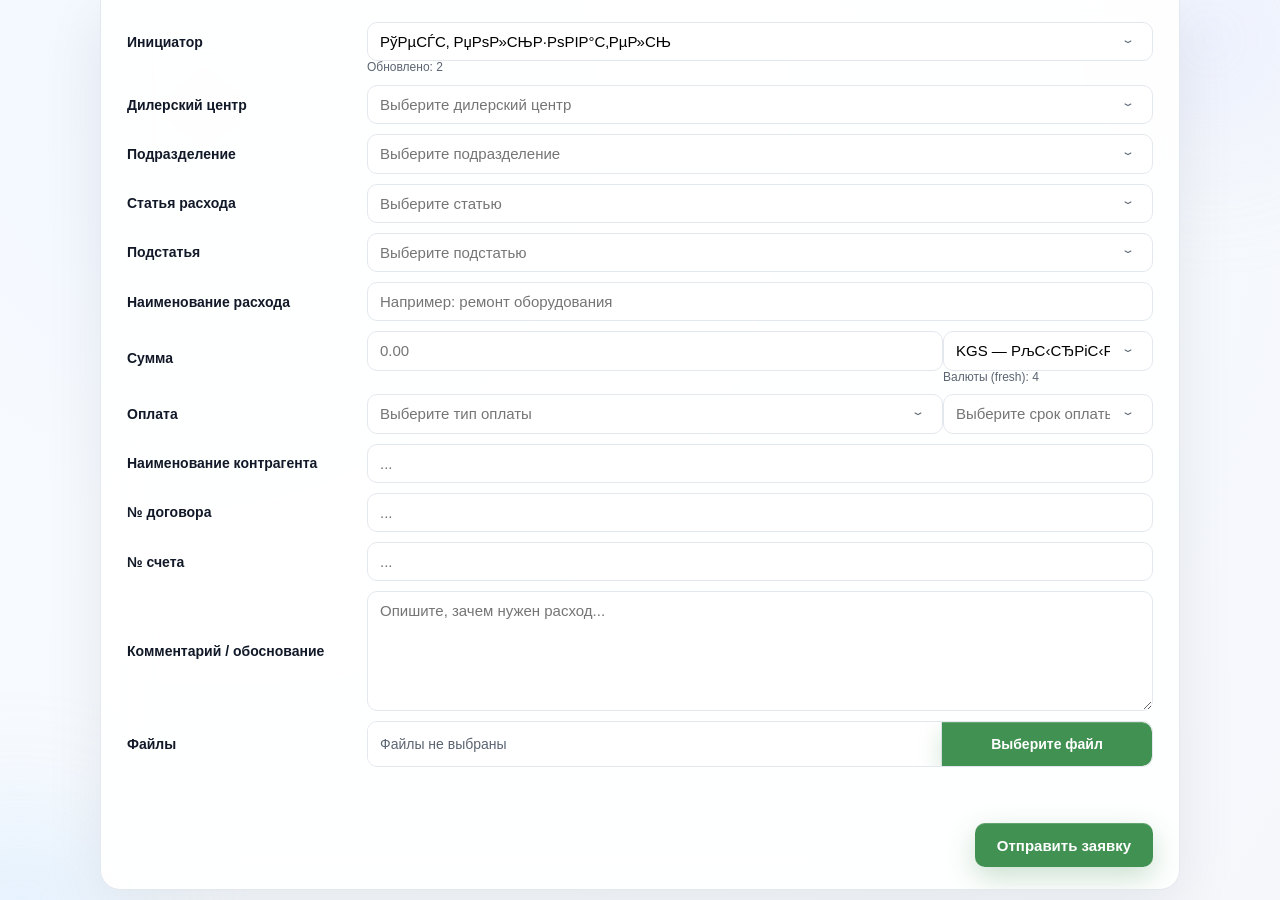
<file: index.html>
<!DOCTYPE html>
<html lang="ru">
  <head>
    <meta charset="UTF-8" />
    <meta name="viewport" content="width=device-width, initial-scale=1.0" />

    <title>Заявка на расход</title>

    <link rel="stylesheet" href="./css/normalize.css" />
    <link rel="stylesheet" href="./css/styles.css" />

    <!-- Bitrix24 JS SDK -->
    <script src="https://api.bitrix24.com/api/v1/"></script>
  </head>

  <body>
    <div class="halo halo-top"></div>
    <div class="halo halo-bottom"></div>

    <main class="container">
      <form id="expenseForm" class="form">
        <div class="field">
          <label class="label" for="initiator">Инициатор</label>
          <select id="initiator" name="initiatorId" class="control" required>
            <option value="">Выберите инициатора</option>
          </select>
          <div class="hint" id="initiatorHint"></div>
        </div>

        <div class="field">
          <label class="label" for="dealerCenter">Дилерский центр</label>
          <select id="dealerCenter" name="dealerCenterId" class="control">
            <option value="">Выберите дилерский центр</option>
          </select>
          <div id="dealerCenterHint" class="hint"></div>
        </div>

        <div class="field">
          <label class="label" for="expenseDepartment">Подразделение</label>
          <select
            id="expenseDepartment"
            name="expenseDepartmentId"
            class="control"
            data-depends-on="dealerCenter"
          >
            <option value="">Выберите подразделение</option>
          </select>
          <div id="expenseDepartmentHint" class="hint"></div>
        </div>

        <div class="field">
          <label class="label" for="expenseCategory">Статья расхода</label>
          <select id="expenseCategory" name="expenseCategoryId" class="control">
            <option value="">Выберите статью</option>
          </select>
          <div id="expenseCategoryHint" class="hint"></div>
        </div>

        <div class="field">
          <label class="label" for="expenseSubcategory">Подстатья</label>
          <select
            id="expenseSubcategory"
            name="expenseSubcategoryId"
            class="control"
            data-depends-on="expenseCategory"
          >
            <option value="">Выберите подстатью</option>
          </select>
          <div id="expenseSubcategoryHint" class="hint"></div>
        </div>

        <div class="field">
          <label class="label" for="title">Наименование расхода</label>
          <input
            id="title"
            name="title"
            class="control"
            type="text"
            placeholder="Например: ремонт оборудования"
            required
          />
        </div>

        <div class="field">
          <label class="label">Сумма</label>
          <div class="row2">
            <input
              id="amount"
              name="amount"
              class="control"
              type="number"
              step="0.01"
              min="0"
              placeholder="0.00"
              required
            />
            <select id="currency" name="currency" class="control" required>
              <option value="">Выберите валюту</option>
            </select>
            <div id="currencyHint" class="hint"></div>
          </div>
        </div>

        <div class="field">
          <label class="label">Оплата</label>
          <div class="row2">
            <select
              id="paymentType"
              name="paymentType"
              class="control"
              required
            >
              <option value="">Выберите тип оплаты</option>
              <option value="Безналичный расчет (по счету)">
                Безналичный расчет (по счету)
              </option>
              <option value="Наличный расчет">Наличный расчет</option>
              <option value="Без оплаты / бартер">Без оплаты / бартер</option>
            </select>

            <select
              id="paymentTiming"
              name="paymentTiming"
              class="control"
              required
            >
              <option value="">Выберите срок оплаты</option>
              <option value="Предоплата">Предоплата</option>
              <option value="Постоплата">Постоплата</option>
            </select>
          </div>
        </div>

        <div class="field">
          <label class="label" for="contractor">Наименование контрагента</label>
          <input
            id="contractor"
            name="contractor"
            class="control"
            type="text"
            placeholder="..."
          />
        </div>

        <div class="field">
          <label class="label" for="contractNo">№ договора</label>
          <input
            id="contractNo"
            name="contractNo"
            class="control"
            type="text"
            placeholder="..."
          />
        </div>

        <div class="field">
          <label class="label" for="invoiceNo">№ счета</label>
          <input
            id="invoiceNo"
            name="invoiceNo"
            class="control"
            type="text"
            placeholder="..."
          />
        </div>

        <div class="field">
          <label class="label" for="needText">Комментарий / обоснование</label>
          <textarea
            id="needText"
            name="needText"
            class="control"
            rows="4"
            placeholder="Опишите, зачем нужен расход..."
          ></textarea>
        </div>

        <div class="field">
          <label class="label" for="files">Файлы</label>
          <label class="input-file">
            <span class="input-file-text" data-placeholder="Файлы не выбраны"
              >Файлы не выбраны</span
            >
            <input id="files" name="files" type="file" multiple />
            <span class="input-file-btn">Выберите файл</span>
          </label>
        </div>
        <pre class="debug" id="debug"></pre>

        <div class="actions">
          <button class="btn" type="submit">Отправить заявку</button>
        </div>
      </form>
    </main>

    <script src="./js/main.js"></script>
  </body>
</html>
</file>
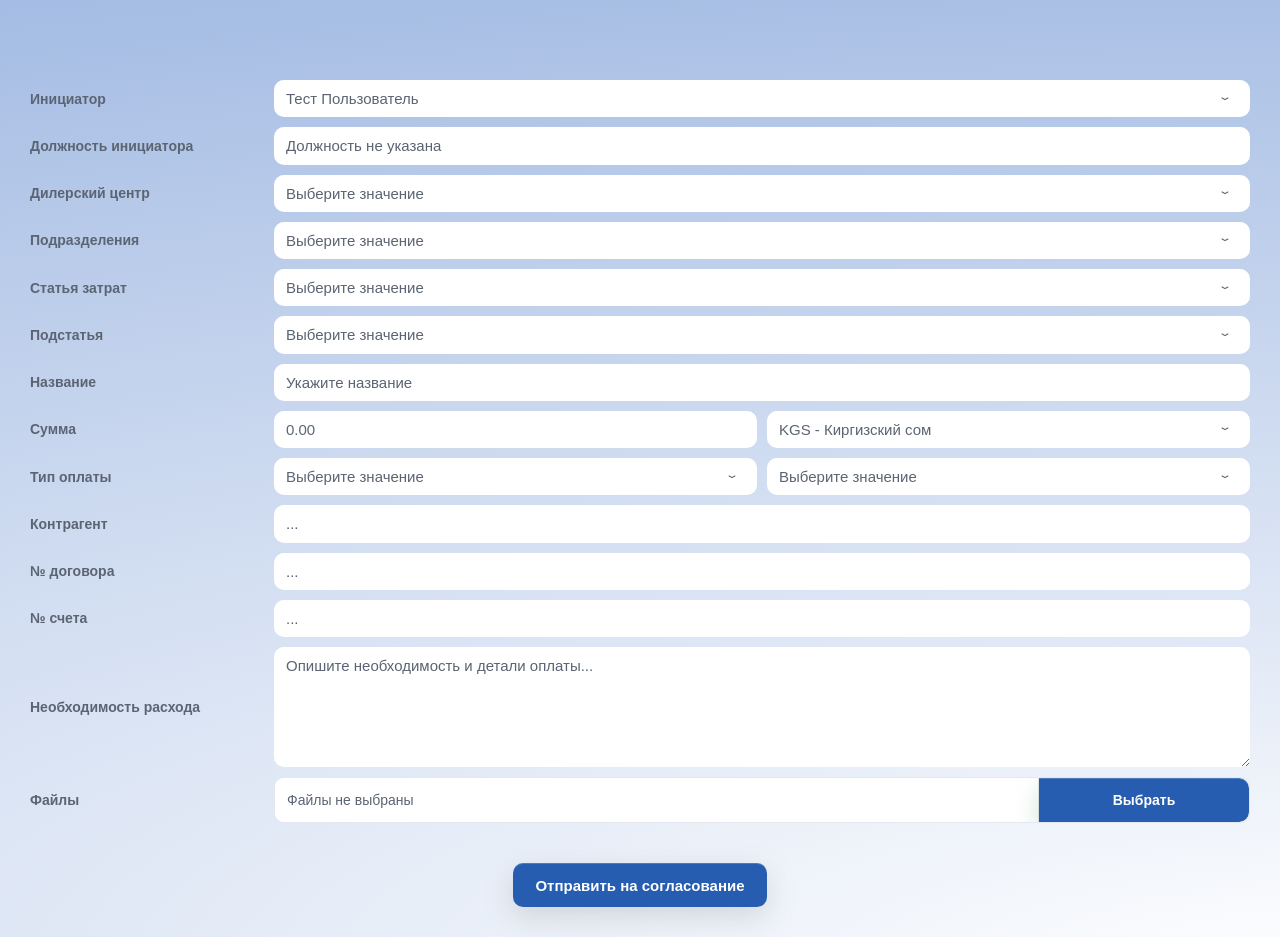
<file: Корзина/index.html>
<!doctype html>
<html lang="ru">
  <head>
    <meta charset="UTF-8" />
    <meta name="viewport" content="width=device-width, initial-scale=1.0" />
    <title>Форма заявки на оплату</title>
    <link rel="stylesheet" href="./css/normalize.css" />
    <link rel="stylesheet" href="./css/styles.css" />
    <script src="https://api.bitrix24.com/api/v1/"></script>
  </head>

  <body>
    <main class="container">
      <div class="layout">
        <form id="expenseForm" class="form" autocomplete="off">
          <!-- Инициатор -->
          <div class="field">
            <label class="label" for="initiator">Инициатор</label>
            <select
              id="initiator"
              name="initiatorId"
              class="control"
              required
              autocomplete="off"
            ></select>
            <div class="hint is-hidden" id="initiatorHint"></div>
          </div>

          <!-- Должность инициатора -->
          <div class="field">
            <label class="label" for="initiatorPosition"
              >Должность инициатора</label
            >
            <input
              id="initiatorPosition"
              name="initiatorPosition"
              class="control"
              type="text"
              placeholder="Должность не указана"
              readonly
              autocomplete="off"
            />
          </div>

          <!-- Дилерский центр -->
          <div class="field">
            <label class="label" for="dealerCenter">Дилерский центр</label>
            <select
              id="dealerCenter"
              name="dealerCenterId"
              class="control"
              autocomplete="off"
            ></select>
            <div id="dealerCenterHint" class="hint is-hidden"></div>
          </div>

          <!-- Подразделения -->
          <div class="field">
            <label class="label" for="expenseDepartment">Подразделения</label>
            <select
              id="expenseDepartment"
              name="expenseDepartmentId"
              class="control"
              data-depends-on="dealerCenter"
              autocomplete="off"
            ></select>
            <div id="expenseDepartmentHint" class="hint is-hidden"></div>
          </div>

          <!-- Статья затрат -->
          <div class="field">
            <label class="label" for="expenseCategory">Статья затрат</label>
            <select
              id="expenseCategory"
              name="expenseCategoryId"
              class="control"
              autocomplete="off"
            ></select>
            <div id="expenseCategoryHint" class="hint is-hidden"></div>
          </div>

          <!-- Подстатья -->
          <div class="field">
            <label class="label" for="expenseSubcategory">Подстатья</label>
            <select
              id="expenseSubcategory"
              name="expenseSubcategoryId"
              class="control"
              data-depends-on="expenseCategory"
              autocomplete="off"
            ></select>
            <div id="expenseSubcategoryHint" class="hint is-hidden"></div>
          </div>

          <!-- Название -->
          <div class="field">
            <label class="label" for="title">Название</label>
            <input
              id="title"
              name="title"
              class="control"
              type="text"
              placeholder="Укажите название"
              required
              autocomplete="off"
            />
          </div>

          <!-- Сумма + Валюта -->
          <div class="field">
            <label class="label" for="amount">Сумма</label>
            <div class="row2">
              <input
                id="amount"
                name="amount"
                class="control"
                type="number"
                step="0.01"
                min="0"
                placeholder="0.00"
                required
                autocomplete="off"
              />
              <div>
                <label class="label" for="currency" style="display: none"
                  >Валюта</label
                >
                <select
                  id="currency"
                  name="currency"
                  class="control"
                  required
                  autocomplete="off"
                ></select>
                <div id="currencyHint" class="hint is-hidden"></div>
              </div>
            </div>
          </div>

          <!-- Тип оплаты + Форма оплаты -->
          <div class="field">
            <label class="label">Тип оплаты</label>
            <div class="row2">
              <select
                id="paymentType"
                name="paymentType"
                class="control"
                required
                autocomplete="off"
              ></select>

              <select
                id="paymentTiming"
                name="paymentTiming"
                class="control"
                required
                autocomplete="off"
              ></select>
            </div>
          </div>

          <!-- Контрагент -->
          <div class="field">
            <label class="label" for="contractor">Контрагент</label>
            <input
              id="contractor"
              name="contractor"
              class="control"
              type="text"
              placeholder="..."
              autocomplete="off"
            />
          </div>

          <!-- № договора -->
          <div class="field">
            <label class="label" for="contractNo">№ договора</label>
            <input
              id="contractNo"
              name="contractNo"
              class="control"
              type="text"
              placeholder="..."
              autocomplete="off"
            />
          </div>

          <!-- № счета -->
          <div class="field">
            <label class="label" for="invoiceNo">№ счета</label>
            <input
              id="invoiceNo"
              name="invoiceNo"
              class="control"
              type="text"
              placeholder="..."
              autocomplete="off"
            />
          </div>

          <!-- Необходимость расхода -->
          <div class="field">
            <label class="label" for="needText">Необходимость расхода</label>
            <textarea
              id="needText"
              name="needText"
              class="control"
              rows="4"
              placeholder="Опишите необходимость и детали оплаты..."
              autocomplete="off"
            ></textarea>
          </div>

          <!-- Файлы -->
          <div class="field">
            <label class="label" for="files">Файлы</label>
            <label class="input-file">
              <span class="input-file-text" data-placeholder="Файлы не выбраны"
                >Файлы не выбраны</span
              >
              <input id="files" name="files" type="file" multiple />
              <span class="input-file-btn">Выбрать</span>
            </label>
          </div>

          <div class="actions">
            <button class="btn" type="submit">Отправить на согласование</button>
          </div>
        </form>
      </div>
    </main>

    <div id="page-preloader" class="preloader">
      <div class="preloader__spinner"></div>
      <div class="preloader__text">Загрузка...</div>
    </div>

    <div id="submit-overlay" class="submit-overlay">
      <div class="submit-overlay__backdrop"></div>
      <div class="submit-overlay__modal">
        <div class="submit-overlay__status" id="submitStatus">
          Создание СЗ...
        </div>
        <div class="submit-overlay__link" id="submitLink"></div>
        <button type="button" class="submit-overlay__close" id="submitClose">
          Закрыть
        </button>
      </div>
    </div>

    <script type="module" src="./js/main.js"></script>
  </body>
</html>
</file>
<file: css/styles.css>
:root {
  --bg: #f5f7fb;
  --panel: rgba(255, 255, 255, 0.9);
  --border: #e3e7ee;
  --divider: #eef1f6;
  --text: #0f172a;
  --muted: #5b6472;
  --accent: #0a84ff;
  --ink: #111827;
  --shadow: 0 18px 60px rgba(15, 23, 42, 0.08);
}

* {
  box-sizing: border-box;
}

body {
  font-family: "SF Pro Text", -apple-system, BlinkMacSystemFont, "Segoe UI",
    sans-serif;
  background: radial-gradient(circle at 16% 12%, #f1f6ff, #f7fbff 32%, #f5f7fb),
    radial-gradient(circle at 80% 0%, #dce8ff, #f5f7fb 45%);
  color: var(--text);
  min-height: 100vh;
  margin: 0;
}

.halo {
  position: fixed;
  pointer-events: none;
  filter: blur(60px);
  opacity: 0.7;
  z-index: 0;
}

.halo-top {
  top: -120px;
  right: -90px;
  width: 320px;
  height: 320px;
  background: radial-gradient(circle at center, #dfe7ff, transparent 65%);
}

.halo-bottom {
  bottom: -160px;
  left: -120px;
  width: 280px;
  height: 280px;
  background: radial-gradient(circle at center, #c7e4ff, transparent 70%);
}

.container {
  max-width: 1080px;
  margin: 0 auto;
  position: relative;
  z-index: 1;
  min-height: calc(100vh - 64px);
  display: flex;
  flex-direction: column;
}

.form {
  background: var(--panel);
  border: 1px solid var(--border);
  border-top: none;
  border-radius: 0px 0px 20px 20px;
  box-shadow: var(--shadow);
  padding: 22px 26px;
  backdrop-filter: blur(22px);
  flex: 1 1 auto;
  overflow: auto;
}

.field {
  display: grid;
  grid-template-columns: 240px 1fr;
  align-items: center;
  margin-bottom: 10px;
}

.field:last-of-type {
  border-bottom: none;
}

.label {
  font-size: 14px;
  font-weight: 600;
  color: var(--ink);
}

.control {
  width: 100%;
  border: 1px solid var(--border);
  border-radius: 10px;
  padding: 10px 12px;
  font-size: 15px;
  background: #fff;
  box-shadow: inset 0 1px 0 rgba(255, 255, 255, 0.6);
  transition: border-color 0.15s ease, box-shadow 0.15s ease,
    transform 0.15s ease;
  align-self: center;
}

.control:focus {
  outline: none;
  border-color: var(--accent);
  box-shadow: 0 0 0 4px rgba(10, 132, 255, 0.14);
  transform: translateY(-1px);
}

textarea.control {
  resize: vertical;
  min-height: 120px;
}

.select-hidden {
  position: absolute;
  inset: 0;
  opacity: 0;
  pointer-events: none;
}

.select-search {
  position: relative;
  width: 100%;
}

.select-search__input {
  width: 100%;
  padding-right: 42px;
}

.select-search__input::-webkit-search-cancel-button {
  display: none;
}

.select-search__toggle {
  position: absolute;
  top: 50%;
  right: 12px;
  transform: translateY(-50%);
  border: none;
  background: transparent;
  color: var(--muted);
  cursor: pointer;
  font-size: 14px;
  line-height: 1;
  padding: 6px;
  display: inline-flex;
  align-items: center;
  justify-content: center;
  border-radius: 50%;
  transition: background-color 0.12s ease, color 0.12s ease;
}

.select-search__toggle:hover {
  background: rgba(10, 132, 255, 0.08);
  color: var(--text);
}

.select-search__toggle svg {
  width: 14px;
  height: 14px;
}

.select-search.is-disabled .select-search__input {
  background: #f7f9fc;
  cursor: not-allowed;
}

.select-search.is-disabled .select-search__toggle {
  opacity: 0.55;
  pointer-events: none;
}

.select-search__list {
  position: absolute;
  top: calc(100% + 6px);
  left: 0;
  right: 0;
  background: #fff;
  border: 1px solid var(--border);
  border-radius: 12px;
  box-shadow: 0 12px 36px rgba(15, 23, 42, 0.12);
  max-height: 260px;
  overflow-y: auto;
  padding: 6px;
  opacity: 0;
  pointer-events: none;
  transform: translateY(4px) scale(0.98);
  transition: opacity 0.14s ease, transform 0.14s ease;
  z-index: 10;
}

.select-search.is-open .select-search__list {
  opacity: 1;
  pointer-events: auto;
  transform: translateY(0) scale(1);
}

.select-search__item {
  width: 100%;
  border: none;
  background: transparent;
  border-radius: 10px;
  padding: 10px 12px;
  text-align: left;
  font-size: 14px;
  color: var(--text);
  cursor: pointer;
  transition: background-color 0.12s ease, transform 0.12s ease;
}

.select-search__item:hover {
  background: #f2f6ff;
}

.select-search__item:active {
  transform: translateY(1px);
}

.select-search__item.is-selected {
  background: rgba(10, 132, 255, 0.1);
  border: 1px solid rgba(10, 132, 255, 0.28);
}

.select-search__empty {
  padding: 10px 12px;
  font-size: 13px;
  color: var(--muted);
}

.input-file {
  position: relative;
  display: inline-flex;
  align-items: stretch;
  width: 100%;
  border: 1px solid var(--border);
  border-radius: 10px;
  overflow: hidden;
  background: #fff;
  box-shadow: inset 0 1px 0 rgba(255, 255, 255, 0.6);
}

.input-file-text {
  flex: 1;
  padding: 0 12px;
  height: 44px;
  line-height: 44px;
  font-size: 14px;
  color: var(--muted);
  background: #fff;
  border-right: 1px solid var(--border);
  white-space: nowrap;
  text-overflow: ellipsis;
  overflow: hidden;
}

.input-file-btn {
  position: relative;
  display: inline-flex;
  align-items: center;
  justify-content: center;
  padding: 0 16px;
  min-width: 210px;
  height: 44px;
  font-size: 14px;
  font-weight: 600;
  color: #fff;
  background-color: #419152;
  border-radius: 0 10px 10px 0;
  cursor: pointer;
  transition: background-color 0.2s ease, box-shadow 0.12s ease,
    transform 0.12s ease;
  box-shadow: 0 10px 24px rgba(65, 145, 82, 0.24),
    inset 0 1px 0 rgba(255, 255, 255, 0.2);
}

.input-file:hover .input-file-btn {
  background-color: #59be6e;
  box-shadow: 0 12px 28px rgba(65, 145, 82, 0.3);
}

.input-file:active .input-file-btn {
  background-color: #2e703a;
  transform: translateY(1px);
  box-shadow: 0 8px 18px rgba(65, 145, 82, 0.22);
}

.input-file input[type="file"] {
  position: absolute;
  inset: 0;
  width: 100%;
  height: 100%;
  opacity: 0;
  cursor: pointer;
}

.input-file input[type="file"]:focus-visible + .input-file-btn {
  box-shadow: 0 0 0 4px rgba(65, 145, 82, 0.26);
}

.hint {
  grid-column: 2 / 3;
  font-size: 12px;
  color: var(--muted);
}

.row2 {
  display: grid;
  grid-template-columns: 1fr 210px;
  align-items: center;
}

.actions {
  margin-top: 10px;
  display: flex;
  justify-content: end;
}

.btn {
  position: relative;
  display: inline-flex;
  align-items: center;
  justify-content: center;
  gap: 8px;
  height: 44px;
  padding: 0 22px;
  border: none;
  border-radius: 10px;
  cursor: pointer;
  background-color: #419152;
  color: #fff;
  font-size: 15px;
  font-weight: 600;
  line-height: 1;
  box-shadow: 0 10px 28px rgba(65, 145, 82, 0.28),
    inset 0 1px 0 rgba(255, 255, 255, 0.18);
  transition: background-color 0.2s ease, box-shadow 0.15s ease,
    transform 0.15s ease;
}

.btn:hover {
  background-color: #59be6e;
  box-shadow: 0 12px 32px rgba(65, 145, 82, 0.34);
}

.btn:active {
  background-color: #2e703a;
  transform: translateY(1px);
  box-shadow: 0 8px 20px rgba(65, 145, 82, 0.26);
}

.btn:focus-visible {
  outline: none;
  box-shadow: 0 0 0 4px rgba(65, 145, 82, 0.26);
}

.btn:disabled {
  background-color: #dfe4e8;
  color: #96a0ad;
  cursor: not-allowed;
  box-shadow: none;
}

.placeholder {
  margin-top: 16px;
  padding: 12px;
  border: 1px dashed var(--border);
  border-radius: 12px;
  background: rgba(255, 255, 255, 0.7);
}

.subtitle {
  margin: 0 0 8px;
  font-size: 16px;
}

.debug {
  margin-top: 16px;
  padding: 14px;
  border-radius: 10px;
  color: #0b1220;
  overflow: auto;
  font-size: 12px;
  max-height: 180px;
}

@media (max-width: 960px) {
  .form {
    padding: 20px;
  }
  .field {
    grid-template-columns: 1fr;
    align-items: flex-start;
  }
  .label {
    padding-top: 0;
  }
  .hint {
    grid-column: 1 / 2;
  }
  .row2 {
    grid-template-columns: 1fr;
  }
}

@media (max-width: 640px) {
  body {
    padding: 32px 16px 40px;
  }
  .title {
    font-size: 24px;
  }
  .form {
    border-radius: 16px;
  }
}
</file>
<file: Корзина/css/styles.css>
:root {
  --bg: #274272;
  --panel: #ffffff54;
  --border: #e3e7ee;
  --divider: #eef1f6;
  --text: #0f172a;
  --muted: #5b6472;
  --accent: #0a84ff;
  --ink: #000;
  --shadow: 0 18px 60px rgba(15, 23, 42, 0.08);
}

* {
  box-sizing: border-box;
}

body {
  font-family:
    "SF Pro Text",
    -apple-system,
    BlinkMacSystemFont,
    "Segoe UI",
    sans-serif;
  object-fit: cover;
  color: var(--text);
  margin: 0;
  padding: 50px 0 0;
  position: relative;
  /* background: radial-gradient(
    circle at center,
    #e9edf5 0%,
    #f7f9fc 40%,
    #ffffff 100%
  ); */
  background: radial-gradient(
    387.81% 141.42% at 107.87% 104.6%,
    #fff 0%,
    #8caadc 100%
  );
}
/* .background {
  position: absolute;
  top: 0;
  left: 0;
  width: 100%;
  height: 100%;
  object-fit: cover;
  filter: blur(30px);
} */
/* .halo {
  position: fixed;
  pointer-events: none;
  filter: blur(60px);
  opacity: 0.7;
  z-index: 0;
}

.halo-top {
  top: -120px;
  right: -90px;
  width: 320px;
  height: 320px;
  background: radial-gradient(circle at center, #000000, transparent 65%);
}

.halo-bottom {
  bottom: -160px;
  left: -120px;
  width: 280px;
  height: 280px;
  background: radial-gradient(circle at center, #1c1e1f, transparent 70%);
} */

.container {
  max-width: 1300px;
  width: 100%;
  min-height: calc(100vh - 50px);
  margin: 0 auto;
  overflow: hidden;
  position: relative;
  z-index: 1;
}
.form {
  width: 100%;
  height: 100%;
  padding: 30px;
  overflow: auto;
}

.field {
  width: 100%;
  display: grid;
  grid-template-columns: 1fr 4fr;
  align-items: center;
  margin-bottom: 10px;
}

.field:last-of-type {
  border-bottom: none;
}

.label {
  font-size: 14px;
  font-weight: 600;
  color: var(--muted);
}

.control {
  width: 100%;
  border: none;
  border-radius: 10px;
  padding: 10px 12px;
  font-size: 15px;
  background: #fff;
  box-shadow: inset 0 1px 0 rgba(255, 255, 255, 0.6);
  transition:
    border-color 0.15s ease,
    box-shadow 0.15s ease,
    transform 0.15s ease;
  align-self: center;
  color: var(--muted);
}
.control::placeholder {
  color: var(--muted);
}
.control:focus {
  outline: none;
  border-color: var(--accent);
  box-shadow: 0 0 0 4px rgba(10, 132, 255, 0.14);
  transform: translateY(-1px);
}

textarea.control {
  resize: vertical;
  min-height: 120px;
}

.select-hidden {
  position: absolute;
  inset: 0;
  opacity: 0;
  pointer-events: none;
}

.select-search {
  position: relative;
  width: 100%;
}

.select-search__input {
  width: 100%;
  padding-right: 42px;
}

.select-search__input::-webkit-search-cancel-button {
  display: none;
}

.select-search__toggle {
  position: absolute;
  top: 50%;
  right: 12px;
  transform: translateY(-50%);
  border: none;
  background: transparent;
  color: var(--muted);
  cursor: pointer;
  font-size: 14px;
  line-height: 1;
  padding: 6px;
  display: inline-flex;
  align-items: center;
  justify-content: center;
  border-radius: 50%;
  transition:
    background-color 0.12s ease,
    color 0.12s ease;
}

.select-search__toggle:hover {
  background: rgba(10, 132, 255, 0.08);
  color: var(--text);
}

.select-search__toggle svg {
  width: 14px;
  height: 14px;
}

.select-search.is-disabled .select-search__input {
  background: #f7f9fc;
  cursor: not-allowed;
}

.select-search.is-disabled .select-search__toggle {
  opacity: 0.55;
  pointer-events: none;
}

.select-search__list {
  position: absolute;
  top: calc(100% + 6px);
  left: 0;
  right: 0;
  background: #fff;
  border: 1px solid var(--border);
  border-radius: 12px;
  box-shadow: 0 12px 36px rgba(15, 23, 42, 0.12);
  max-height: 260px;
  overflow-y: auto;
  padding: 6px;
  opacity: 0;
  pointer-events: none;
  transform: translateY(4px) scale(0.98);
  transition:
    opacity 0.14s ease,
    transform 0.14s ease;
  z-index: 10;
}

.select-search.is-open .select-search__list {
  opacity: 1;
  pointer-events: auto;
  transform: translateY(0) scale(1);
}

.select-search__item {
  width: 100%;
  border: none;
  background: transparent;
  border-radius: 10px;
  padding: 10px 12px;
  text-align: left;
  font-size: 14px;
  color: var(--text);
  cursor: pointer;
  transition:
    background-color 0.12s ease,
    transform 0.12s ease;
}

.select-search__item:hover {
  background: #f2f6ff;
}

.select-search__item:active {
  transform: translateY(1px);
}

.select-search__item.is-selected {
  background: rgba(10, 132, 255, 0.1);
  border: 1px solid rgba(10, 132, 255, 0.28);
}

.select-search__empty {
  padding: 10px 12px;
  font-size: 13px;
  color: var(--muted);
}

.input-file {
  position: relative;
  display: inline-flex;
  align-items: stretch;
  width: 100%;
  border: 1px solid var(--border);
  border-radius: 10px;
  overflow: hidden;
  background: #fff;
  box-shadow: inset 0 1px 0 rgba(255, 255, 255, 0.6);
}

.input-file-text {
  flex: 1;
  padding: 0 12px;
  height: 44px;
  line-height: 44px;
  font-size: 14px;
  color: var(--muted);
  background: #fff;
  border-right: 1px solid var(--border);
  white-space: nowrap;
  text-overflow: ellipsis;
  overflow: hidden;
}

.input-file-btn {
  position: relative;
  display: inline-flex;
  align-items: center;
  justify-content: center;
  padding: 0 16px;
  min-width: 210px;
  height: 44px;
  font-size: 14px;
  font-weight: 600;
  color: #fff;
  background-color: #265db0;
  border-radius: 0 10px 10px 0;
  cursor: pointer;
  transition:
    background-color 0.2s ease,
    box-shadow 0.12s ease,
    transform 0.12s ease;
  box-shadow:
    0 10px 24px rgba(65, 145, 82, 0.24),
    inset 0 1px 0 rgba(255, 255, 255, 0.2);
}

.input-file:active .input-file-btn {
  background-color: #2e703a;
  transform: translateY(1px);
  box-shadow: 0 8px 18px rgba(65, 145, 82, 0.22);
}

.input-file input[type="file"] {
  position: absolute;
  inset: 0;
  width: 100%;
  height: 100%;
  opacity: 0;
  cursor: pointer;
}

.input-file input[type="file"]:focus-visible + .input-file-btn {
  box-shadow: 0 0 0 4px rgba(65, 145, 82, 0.26);
}

.hint {
  grid-column: 2 / 3;
  font-size: 12px;
  color: var(--muted);
}

.hint.is-hidden {
  display: none;
}

.row2 {
  display: grid;
  grid-template-columns: 1fr 1fr;
  column-gap: 10px;
  align-items: center;
}

.actions {
  margin-top: 40px;
  display: flex;
  justify-content: center;
}

.btn {
  position: relative;
  display: inline-flex;
  align-items: center;
  justify-content: center;
  gap: 8px;
  height: 44px;
  padding: 0 22px;
  border: none;
  border-radius: 10px;
  cursor: pointer;
  background-color: #265db0;
  color: #fff;
  font-size: 15px;
  font-weight: 600;
  line-height: 1;
  box-shadow:
    0 10px 28px rgba(140, 146, 141, 0.28),
    inset 0 1px 0 rgba(255, 255, 255, 0.18);
  transition:
    background-color 0.2s ease,
    box-shadow 0.15s ease,
    transform 0.15s ease;
}

.btn:hover {
  background-color: #59be6e;
  box-shadow: 0 12px 32px rgba(65, 145, 82, 0.34);
}

.btn:active {
  background-color: #2e703a;
  transform: translateY(1px);
  box-shadow: 0 8px 20px rgba(65, 145, 82, 0.26);
}

.btn:focus-visible {
  outline: none;
  box-shadow: 0 0 0 4px rgba(65, 145, 82, 0.26);
}

.btn:disabled {
  background-color: #dfe4e8;
  color: #96a0ad;
  cursor: not-allowed;
  box-shadow: none;
}

.btn-secondary {
  background-color: #eceff4;
  color: #111827;
  box-shadow: none;
}

.btn-secondary:hover {
  background-color: #dfe6f0;
}

.btn-secondary:active {
  background-color: #cfd9e6;
}

.placeholder {
  margin-top: 16px;
  padding: 12px;
  border: 1px dashed var(--border);
  border-radius: 12px;
  background: rgba(255, 255, 255, 0.7);
}

.subtitle {
  margin: 0 0 8px;
  font-size: 16px;
}

.layout {
  height: 100%;
}
/* 
.content__img {
  position: relative;
  width: 100%;
  height: 100%;
  padding: 16px;
  display: flex;
  align-items: center;
  justify-content: center;
}

.content__img img {
  position: absolute;
  top: 0;
  left: 0;
  width: calc(100% - 16px);
  height: 100%;
  object-fit: cover;
  border-radius: 60px;
  box-shadow: var(--shadow);
} */

.form-step {
  display: none;
}

.form-step.is-active {
  display: block;
}

.step-actions {
  display: flex;
  align-items: center;
  justify-content: space-between;
  gap: 12px;
  margin-top: 16px;
}

.step-indicator {
  display: inline-flex;
  align-items: center;
  gap: 6px;
  font-size: 14px;
  color: var(--muted);
}

.step-indicator strong {
  font-size: 15px;
  color: var(--text);
}

@media (max-width: 960px) {
  .form {
    padding: 20px;
  }
  .layout {
    grid-template-columns: 1fr;
  }
  .field {
    grid-template-columns: 1fr;
    align-items: flex-start;
  }
  .label {
    padding-top: 0;
    margin-bottom: 5px;
  }
  .hint {
    grid-column: 1 / 2;
  }
  /* .row2 {
    grid-template-columns: 1fr;
  } */
}

@media (max-width: 640px) {
  body {
    padding: 32px 16px 40px;
  }
  .title {
    font-size: 24px;
  }
}
@media (max-width: 500px) {
  .input-file-btn {
    min-width: auto;
  }
}
@media (max-width: 400px) {
  .control {
    font-size: 12px;
  }
  .form {
    padding: 0;
  }
}

/* Preloader */
.preloader {
  position: fixed;
  inset: 0;
  display: none;
  align-items: center;
  justify-content: center;
  flex-direction: column;
  gap: 12px;
  background: radial-gradient(
    circle at center,
    rgba(255, 255, 255, 0.92),
    rgba(255, 255, 255, 0.82)
  );
  z-index: 999;
}

.preloader.is-active {
  display: flex;
}

.preloader__spinner {
  width: 48px;
  height: 48px;
  border: 4px solid rgba(38, 93, 176, 0.2);
  border-top-color: #265db0;
  border-radius: 50%;
  animation: spin 0.8s linear infinite;
}

.preloader__text {
  font-size: 15px;
  color: var(--text);
  font-weight: 600;
}

@keyframes spin {
  to {
    transform: rotate(360deg);
  }
}

/* Submit overlay */
.submit-overlay {
  position: fixed;
  inset: 0;
  display: none;
  align-items: center;
  justify-content: center;
  z-index: 1000;
}

.submit-overlay.is-active {
  display: flex;
}

.submit-overlay__backdrop {
  position: absolute;
  inset: 0;
  background: rgba(18, 25, 38, 0.45);
  backdrop-filter: blur(6px);
}

.submit-overlay__modal {
  position: relative;
  background: #fff;
  border-radius: 14px;
  padding: 18px 22px;
  min-width: 320px;
  max-width: 520px;
  width: 90%;
  box-shadow: 0 18px 48px rgba(15, 23, 42, 0.18);
  z-index: 1;
  display: grid;
  gap: 10px;
}

.submit-overlay__status {
  font-size: 16px;
  font-weight: 600;
  color: var(--text);
}

.submit-overlay__link a {
  color: #265db0;
  font-weight: 600;
  word-break: break-all;
}

.submit-overlay__close {
  justify-self: start;
  padding: 8px 14px;
  border-radius: 10px;
  border: 1px solid var(--border);
  background: #f7f9fc;
  color: var(--text);
  cursor: pointer;
  font-weight: 600;
  transition: background-color 0.15s ease;
}

.submit-overlay__close:hover {
  background: #e9edf5;
}







.input-file-clear{
  border: none;
  background: transparent;
  font-size: 20px;
  line-height: 1;
  cursor: pointer;
  opacity: .7;
  display: flex;
  align-items: center;
  justify-content: center;
}

.input-file-list{
  margin-top: 8px;
  display: none;
}

.input-file-item{
  display: flex;
  justify-content: space-between;
  align-items: center;
  gap: 10px;
  padding: 6px 8px;
  border: 1px solid #e5e5e5;
  border-radius: 8px;
  margin-bottom: 6px;
}

.input-file-name{
  overflow: hidden;
  text-overflow: ellipsis;
  white-space: nowrap;
}

.input-file-remove{
  border: none;
  background: transparent;
  cursor: pointer;
  font-size: 18px;
  line-height: 1;
  opacity: .7;
}
</file>
